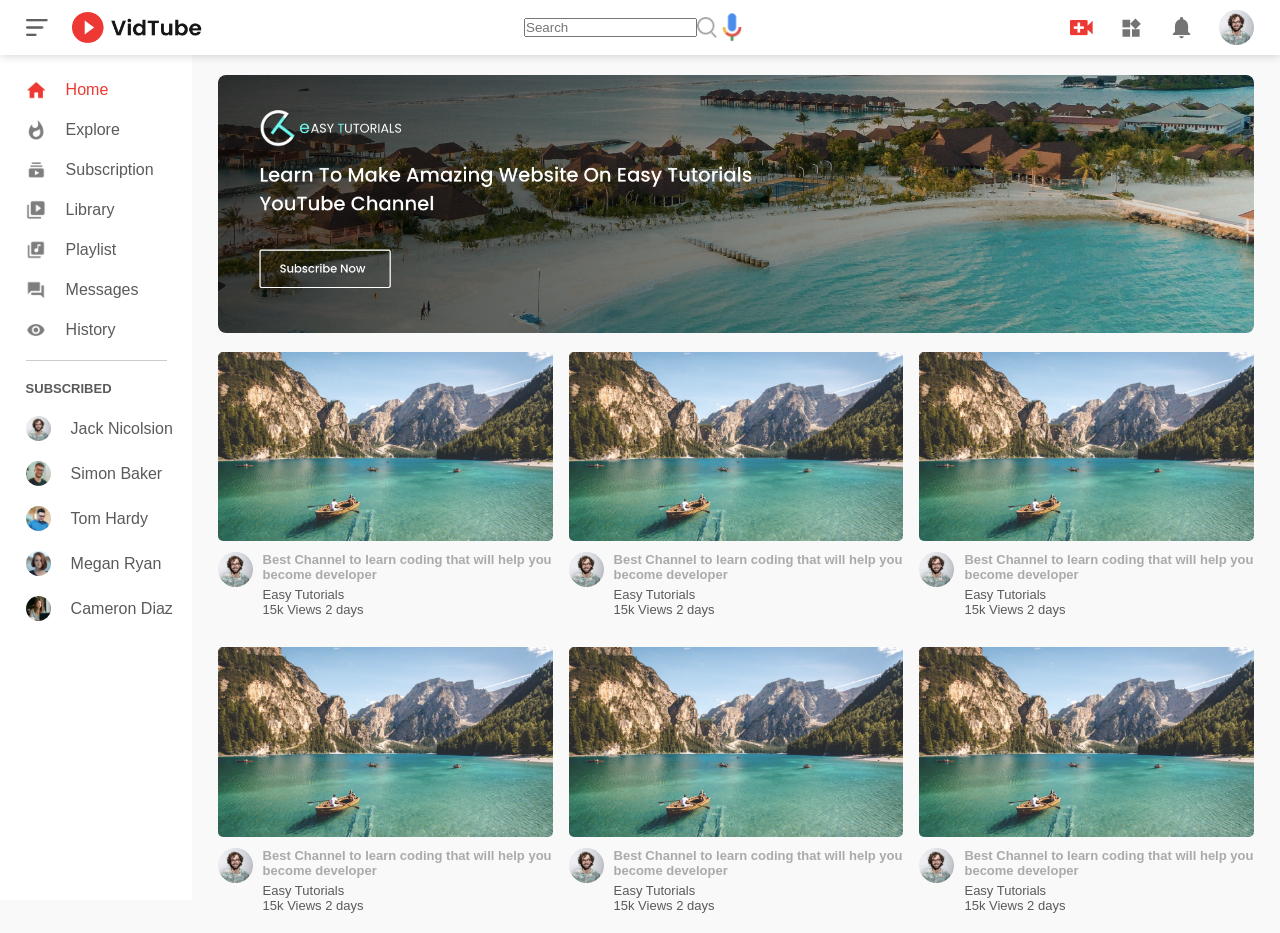
<file: index.html>
<!DOCTYPE html>
<html lang="en">
<head>
    <meta charset="UTF-8">
    <meta name="viewport" content="width=device-width, initial-scale=1.0">
    <title>Video-App</title>
    <link rel="stylesheet" href="style.css">
</head>
<body>
    <nav class="flex-div">
        <div class="nav-left flex-div">
            <img class="menu-icon" src="images/menu.png" alt="">
            <img class= "logo" src="images/logo.png" alt="">
        </div>
        <div class="nav-middle flex-div">
            <div class="search-box flex-div">
             <input type="text" placeholder="Search">
             <img src="images/search.png" alt="">
            </div>
            <img src="images/voice-search.png" class="mic-icon" alt="">
        </div>
        <div class="nav-right flex-div">
            <img src="images/upload.png" alt="">
            <img src="images/more.png" alt="">
            <img src="images/notification.png" alt="">
            <img class="user-icon" src="images/Jack.png" alt="">

        </div>
    </nav>
    <!----------------Side Bar------------->
<div class="sidebar">
    <div class="shortcut-links">
        <a href=""><img src="images/home.png" alt=""><p>Home</p></a>
        <a href=""><img src="images/explore.png" alt=""><p>Explore</p></a>
        <a href=""><img src="images/subscriprion.png" alt=""><p>Subscription</p></a>
        <a href=""><img src="images/library.png" alt=""><p>Library</p></a>
        <a href=""><img src="images/playlist.png" alt=""><p>Playlist</p></a>
        <a href=""><img src="images/messages.png" alt=""><p>Messages</p></a>
        <a href=""><img src="images/history.png" alt=""><p>History</p></a>
        <hr>
    </div>

    <div class="subscribed-list">
      <h3>SUBSCRIBED</h3>  
      <a href=""><img src="images/Jack.png" title="Show more"><p>Jack Nicolsion</p></a>
      <a href=""><img src="images/simon.png" title="Show more"><p>Simon Baker</p></a>
      <a href=""><img src="images/tom.png" title="Show more"><p>Tom Hardy</p></a>
      <a href=""><img src="images/megan.png" title="Show more"><p>Megan Ryan</p></a>
      <a href=""><img src="images/cameron.png" title="Show more"><p>Cameron Diaz</p></a>
    </div>
</div>



<!-- -----------------Main Section------------------------- -->

<div class="container">
   <div class="banner">
    <img src="images/banner.png" alt="">
   </div> 
   <div class="list-container">
    <div class="vid-list">
        <a href="playvideo.html">
        <img src="images/thumbnail1.png" class="thumbnail" alt=""></a>
        <div class="flex-div">
            <img src="images/Jack.png" alt="">
            <div class="vid-info">
                <a href="">Best Channel to learn coding that will help you become developer</a>
                <p>Easy Tutorials</p>
                <p>15k Views 2 days</p>
            </div>

        </div>
    </div>
    <div class="vid-list">
        <img src="images/thumbnail1.png" class="thumbnail" alt="">
        <div class="flex-div">
            <img src="images/Jack.png" alt="">
            <div class="vid-info">
                <a href="">Best Channel to learn coding that will help you become developer</a>
                <p>Easy Tutorials</p>
                <p>15k Views 2 days</p>
            </div>

        </div>
    </div>
    <div class="vid-list">
        <img src="images/thumbnail1.png" class="thumbnail" alt="">
        <div class="flex-div">
            <img src="images/Jack.png" alt="">
            <div class="vid-info">
                <a href="">Best Channel to learn coding that will help you become developer</a>
                <p>Easy Tutorials</p>
                <p>15k Views 2 days</p>
            </div>

        </div>
    </div>
    <div class="vid-list">
        <img src="images/thumbnail1.png" class="thumbnail" alt="">
        <div class="flex-div">
            <img src="images/Jack.png" alt="">
            <div class="vid-info">
                <a href="">Best Channel to learn coding that will help you become developer</a>
                <p>Easy Tutorials</p>
                <p>15k Views 2 days</p>
            </div>

        </div>
    </div>
    <div class="vid-list">
        <img src="images/thumbnail1.png" class="thumbnail" alt="">
        <div class="flex-div">
            <img src="images/Jack.png" alt="">
            <div class="vid-info">
                <a href="">Best Channel to learn coding that will help you become developer</a>
                <p>Easy Tutorials</p>
                <p>15k Views 2 days</p>
            </div>

        </div>
    </div>
    <div class="vid-list">
        <img src="images/thumbnail1.png" class="thumbnail" alt="">
        <div class="flex-div">
            <img src="images/Jack.png" alt="">
            <div class="vid-info">
                <a href="">Best Channel to learn coding that will help you become developer</a>
                <p>Easy Tutorials</p>
                <p>15k Views 2 days</p>
            </div>

        </div>
    </div>
   </div>
</div>

<script src="script.js"></script>
</body>
</html>
</file>
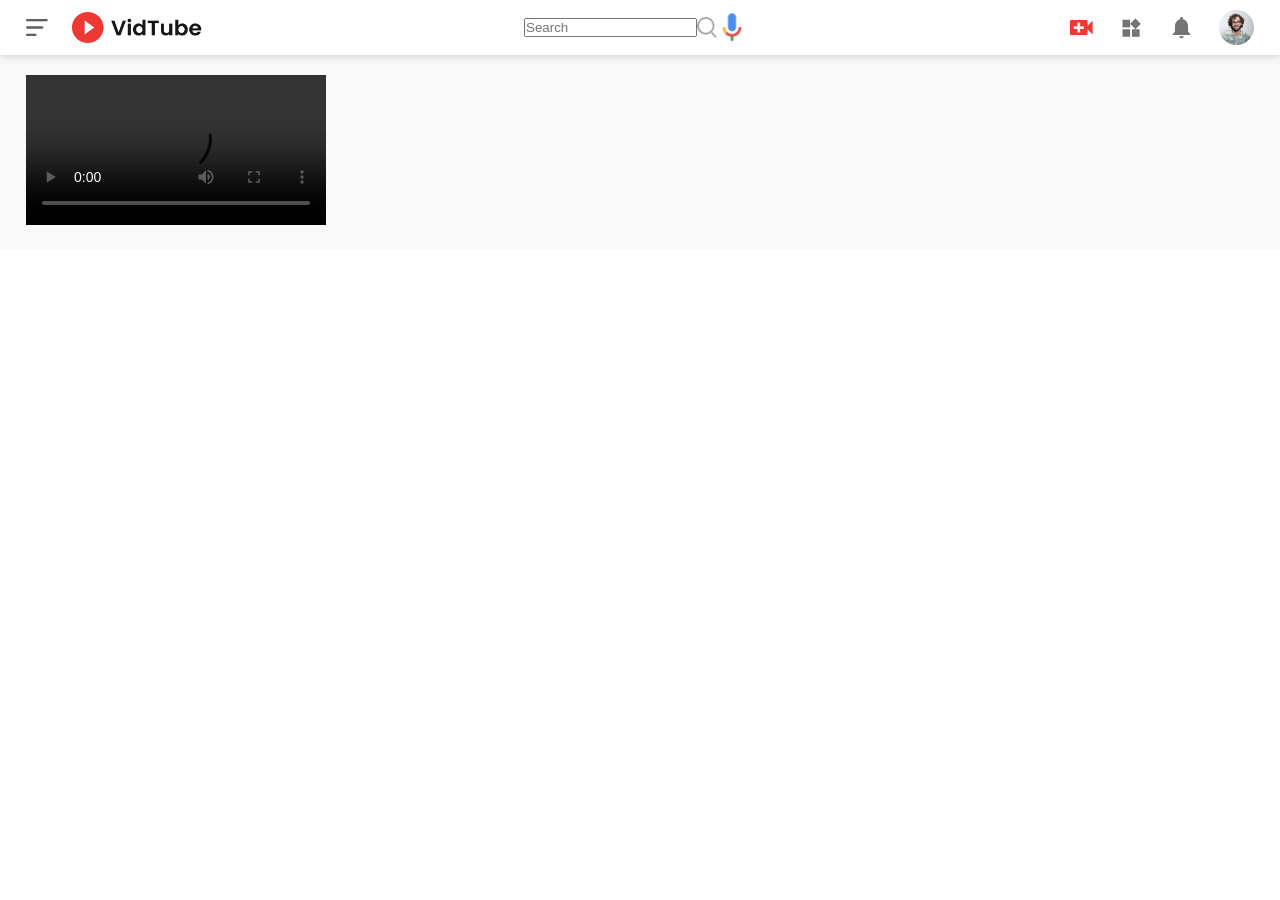
<file: playvideo.html>
<!DOCTYPE html>
<html lang="en">
<head>
    <meta charset="UTF-8">
    <meta name="viewport" content="width=device-width, initial-scale=1.0">
    <title>Play Video</title>
    <link rel="stylesheet" href="style.css">
</head>
<body>
    <nav class="flex-div">
        <div class="nav-left flex-div">
            <img class="menu-icon" src="images/menu.png" alt="">
            <img class= "logo" src="images/logo.png" alt="">
        </div>
        <div class="nav-middle flex-div">
            <div class="search-box flex-div">
             <input type="text" placeholder="Search">
             <img src="images/search.png" alt="">
            </div>
            <img src="images/voice-search.png" class="mic-icon" alt="">
        </div>
        <div class="nav-right flex-div">
            <img src="images/upload.png" alt="">
            <img src="images/more.png" alt="">
            <img src="images/notification.png" alt="">
            <img class="user-icon" src="images/Jack.png" alt="">

        </div>
    </nav> 
    <div class="container play-container">
        <div class="row">
            <div class="play-video">
            <video controls autoplay>
                <source src="images/video.mp4" type="video/mp4">
            </video>
            </div>
            <div class="right-sidebar">

            </div>
        </div>
    </div> 
</body>
</html>
</file>
<file: style.css>
* {
    margin: 0;
    padding: 0;
    font-family: sans-serif;
    box-sizing: border-box;
}

a {
    text-decoration: none;
    color: #5a5a5a;
}

img {
    cursor: pointer;
}

.flex-div {
    display: flex;
    align-items: center;
}

nav {
    padding: 10px 2%;
    justify-content: space-between;
    box-shadow: 0 0 10px rgba(0, 0, 0, 0.2);
    background: #fff;
    position: sticky;
    top: 0;
    z-index: 10
}

.nav-right img {
    width: 25px;
    margin-right: 25px;
}

.nav-right .user-icon {
width: 35px;
border-radius: 50%;
margin-right: 0;
}

.nav-left .menu-icon {
   width: 22px;
   margin-right: 24px; 
}

.nav-left .logo {
   width: 130px; 
}

.nav-middle img {
    width: 20px;
    margin-right: 5px;
}

.sidebar {
    background: #fff;
    width: 15%;
    height: 100vh;
    position: fixed;
    top: 0;
    padding-left:2%;
    padding-top: 80px;
}

.shortcut-links a img {
    width: 20px;
    margin-right: 20px;

}

.shortcut-links a{
    display: flex;
    align-items: center;
    margin-bottom: 20px;
    width: fit-content;
    flex-wrap: wrap;
}

.shortcut-links a:first-child{
color: #ed3833;
}

.sidebar hr{
border: 0;
height: 1px;
background: #ccc;
width: 85%;
}

.subscribed-list h3{
font-size: 13px;
margin: 20px 0;
color: #5a5a5a;
}

.subscribed-list a{
    display: flex;
    align-items: center;
    margin-bottom: 20px;
    width: fit-content;
    flex-wrap: wrap;
}

.subscribed-list a img{
    width: 25px;
    border-radius: 50%;
    margin-right: 20px;

}

.small-sidebar {
    width: 5%;
}

.small-sidebar a p{
    display:none
}

.small-sidebar h3 {
    display:none;
}

.small-sidebar hr{
    width: 50%;
    margin-bottom: 24px;
}

/* ---------Main--------- */

.container {
    background: #f9f9f9;
    padding-left: 17%;
    padding-right: 2%;
    padding-top: 20px;
    padding-bottom: 20px;
}

.large-container {
    padding-left: 7%;
}

.banner {
    width: 100%;
}

.banner img {
    width: 100%;
    border-radius: 8px;
}

.list-container {
    display: grid;
    grid-template-columns: repeat(auto-fit, minmax(250px, 1fr));
    grid-column-gap: 16px;
    grid-row-gap: 30px;
    margin-top: 15px;
}

.vid-list .thumbnail {
    width: 100%;
    border-radius: 5px;
}

.vid-list .flex-div {
    align-items: flex-start;
    margin-top: 7px;
}

.vid-list .flex-div img {
    width: 35px;
    margin-right: 10px;
    border-radius: 50%;
}

.vid-info {
    color: #5a5a5a;
    font-size: 13px;
}

.vid-info a{
    color: #aaa;
    font-weight: 600;
    display: block;
    margin-bottom: 5px;
}

@media (max-width:900px){
.menu-icon{
    display: none;
}
.sidebar{
    display: none;
}
.container, .large-container{
    padding-left: 5%;
    padding-right: 5%;
}
.nav-right img{
    display: none;
}
.nav-right .user-icon{
    display: block;
    width: 30px;
}
.nav-middle .search-box input{
    display: none;
}
.logo {
    width: 90px;
}
}

/* --------------------Video-play------------------------- */

.play-container {
    padding-left: 2%;
}

.play-container .row {
    display: flex;
    justify-content:space-between ;
    flex-wrap: wrap;
}

.play-video {
    flex-basis: 69%;
}

.right-sidebar {
    flex-basis: 30%;
}
</file>
